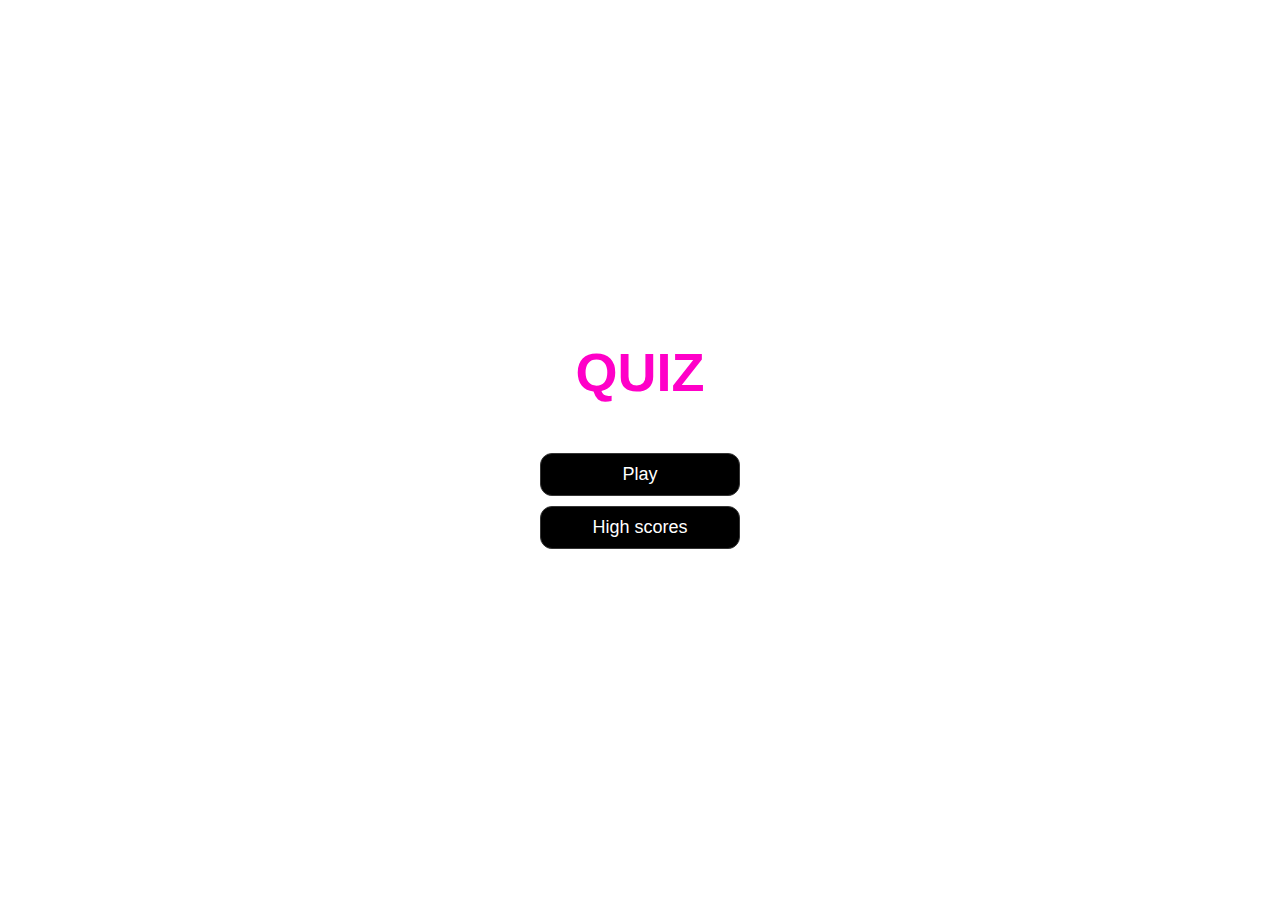
<file: index.html>
<!DOCTYPE html>
<html lang="en">
<head>
    <meta charset="UTF-8">
    <meta name="viewport" content="width=device-width, initial-scale=1.0">
    <meta http-equiv="X-UA-Compatible" content="ie=edge">
    <title>QUIZ APP</title>
    <link rel="stylesheet" href="quiz.css">
</head>
<body>
    <div class="container">
        <div id="home" class="flex-center flex-column">
           <h1>QUIZ</h1>
           <a class="btn" href="menu.html">Play</a>
           <a class="btn" href="highscores.html">High scores</a>
        </div>   
    </div>  
</body>
</html>
</file>
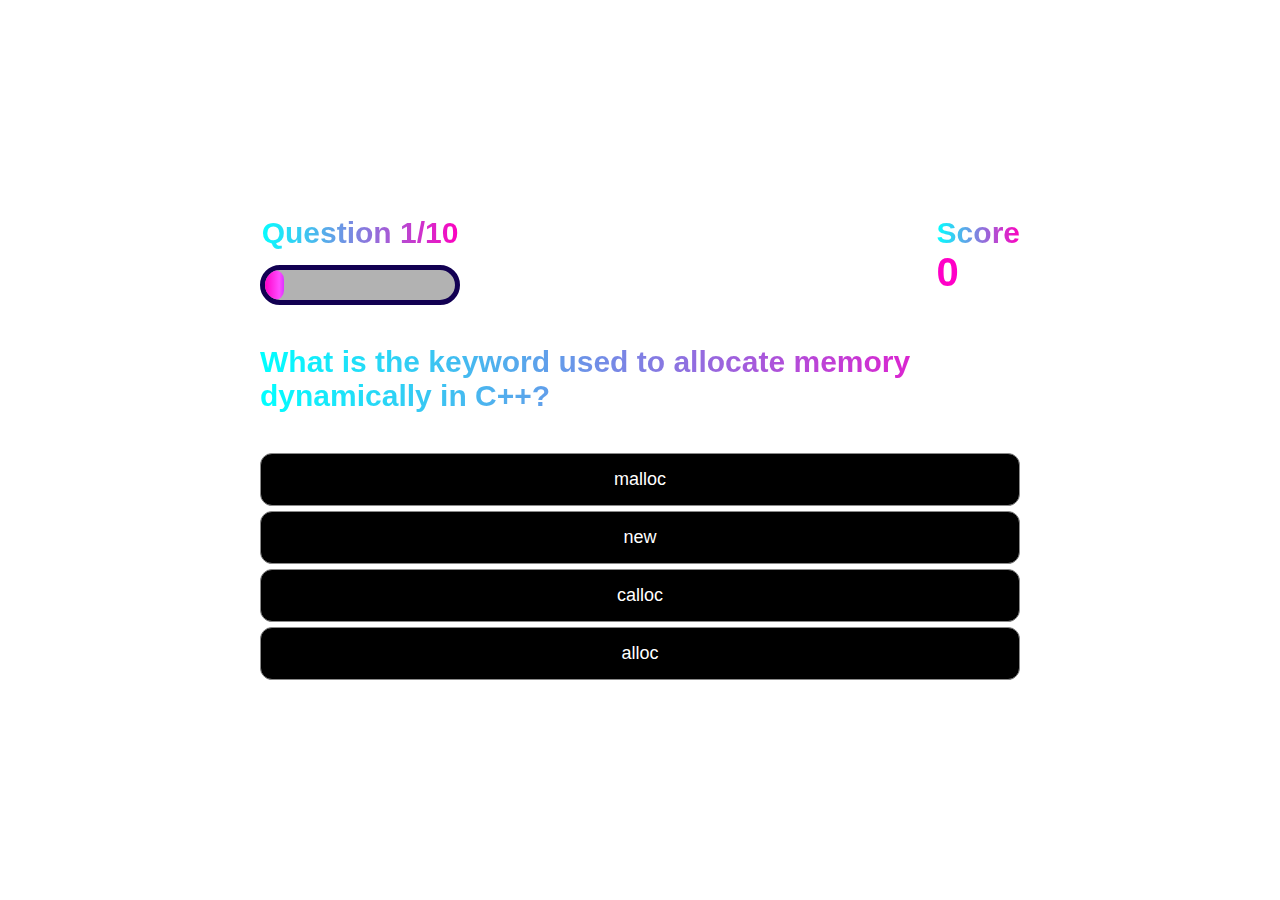
<file: C++.html>
<!DOCTYPE html>
<html lang="en">
<head>
    <meta charset="UTF-8">
    <meta name="viewport" content="width=device-width, initial-scale=1.0">
    <meta http-equiv="X-UA-Compatible" content="ie=edge">
    <title>PLAY</title>
    <link rel="stylesheet" href="quiz.css">
    <link rel="stylesheet" href="game.css">
</head>
<body>
    <div class="container">
        <div id="game" class="justify-center flex-column">
          <div id="hud">
            <div id="hud-item">
                <p id ="progressText" class="hud-prefix">
                    Question
                </p>
                <div id="progressBar">
                    <div id="progressBarFull"></div>
                </div>
            </div>
              <div id="hud-item">
                <p class="hud-prefix">
                    Score
                </p>
                <h1 class="hud-main-text" id="score">0
                </h1>
              </div>
          </div>  
          <h2 id="question">What is the answer to this questions?</h2>
          <div class="choice-container">
            <!--<p class="choice-prefix">A</p>-->
            <p class="choice-text" data-number="1">Choice 1</p>
          </div>
          <div class="choice-container">
            <!--<p class="choice-prefix">B</p>-->
            <p class="choice-text" data-number="2">Choice 2</p>
          </div>
          <div class="choice-container">
            <!--<p class="choice-prefix">C</p>-->
            <p class="choice-text" data-number="3">Choice 3</p>
          </div>
          <div class="choice-container">
            <!--<p class="choice-prefix">D</p>-->
            <p class="choice-text" data-number="4">Choice 4</p>
          </div>
          <script src="c++.js"></script>  
        </div>
    </div>
</body>
</html>
</file>
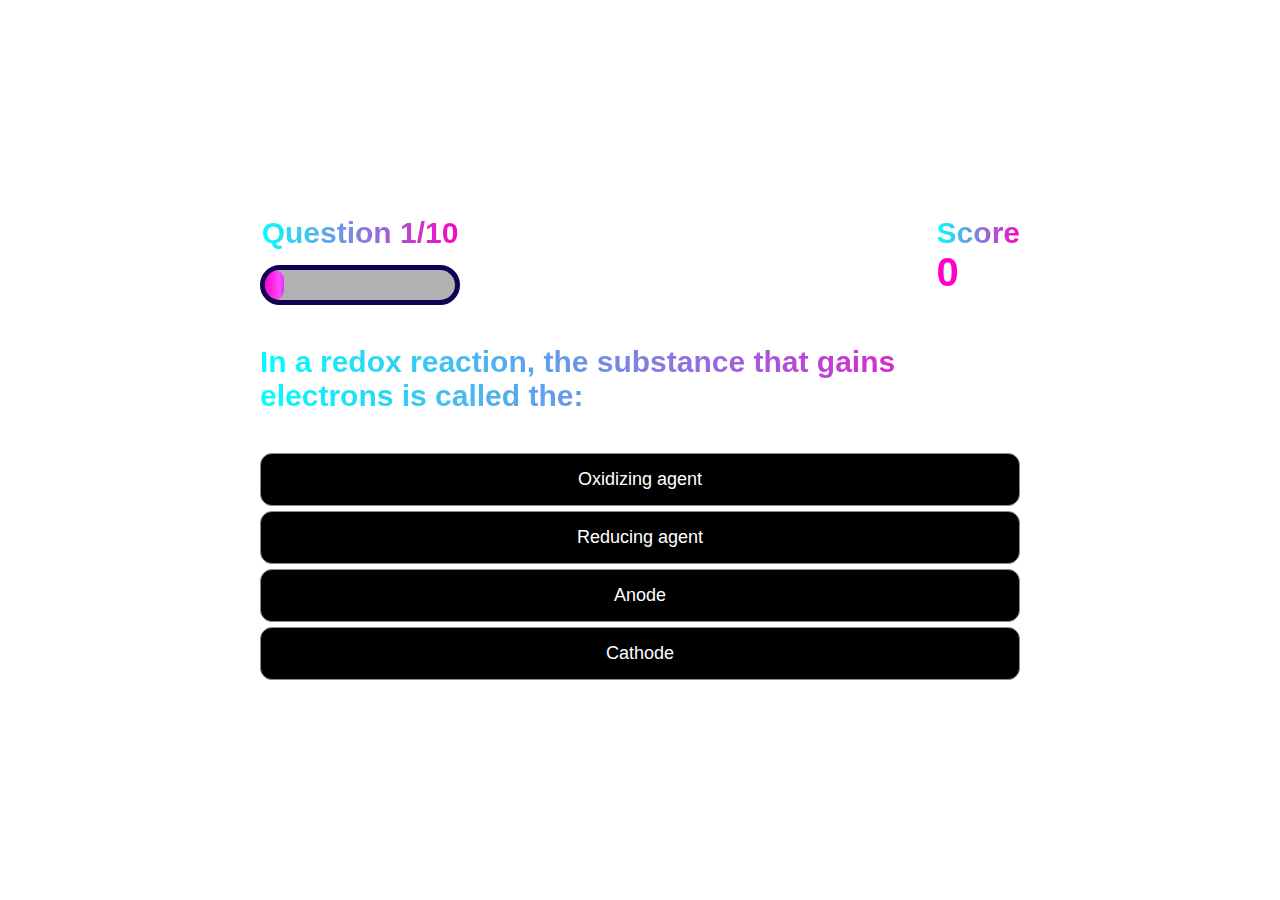
<file: chem.html>
<!DOCTYPE html>
<html lang="en">
<head>
    <meta charset="UTF-8">
    <meta name="viewport" content="width=device-width, initial-scale=1.0">
    <meta http-equiv="X-UA-Compatible" content="ie=edge">
    <title>PLAY</title>
    <link rel="stylesheet" href="quiz.css">
    <link rel="stylesheet" href="game.css">
</head>
<body>
    <div class="container">
        <div id="game" class="justify-center flex-column">
          <div id="hud">
            <div id="hud-item">
                <p id ="progressText" class="hud-prefix">
                    Question
                </p>
                <div id="progressBar">
                    <div id="progressBarFull"></div>
                </div>
            </div>
              <div id="hud-item">
                <p class="hud-prefix">
                    Score
                </p>
                <h1 class="hud-main-text" id="score">0
                </h1>
              </div>
          </div>  
          <h2 id="question">What is the answer to this questions?</h2>
          <div class="choice-container">
            <!--<p class="choice-prefix">A</p>-->
            <p class="choice-text" data-number="1">Choice 1</p>
          </div>
          <div class="choice-container">
            <!--<p class="choice-prefix">B</p>-->
            <p class="choice-text" data-number="2">Choice 2</p>
          </div>
          <div class="choice-container">
            <!--<p class="choice-prefix">C</p>-->
            <p class="choice-text" data-number="3">Choice 3</p>
          </div>
          <div class="choice-container">
            <!--<p class="choice-prefix">D</p>-->
            <p class="choice-text" data-number="4">Choice 4</p>
          </div>
          <script src="chem.js"></script>  
        </div>
    </div>
</body>
</html>
</file>
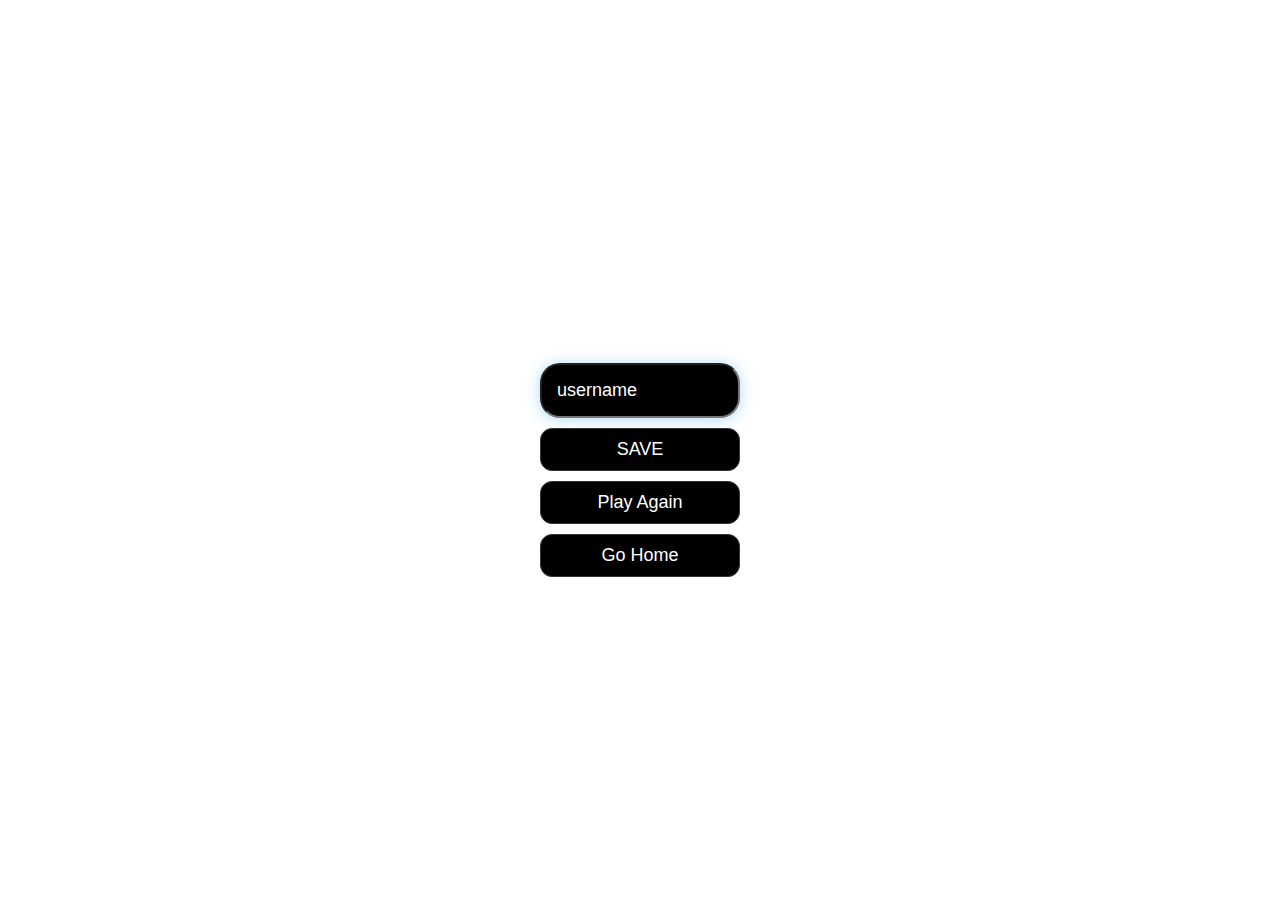
<file: end.html>
<!DOCTYPE html>
<html lang="en">
<head>
    <meta charset="UTF-8">
    <meta name="viewport" content="width=device-width, initial-scale=1.0">
    <meta http-equiv="X-UA-Compatible" content = "ie-edge">
    <title>Congrats!</title>
    <link rel="stylesheet" href="quiz.css">
</head>
<body>
    <div class="container">
        <div id="end" class="flex-center flex-column">
            <h1 id="finalScore"></h1>
            <form>
                <input
                type="text"
                name="username"
                id="username"
                placeholder="username"
                >
                <button
                type="submit"
                class="btn"
                id="saveScoreBtn"
                onclick="saveHighScore(event)"
                disabled
                >SAVE
                </button>
            </form>
            <a class="btn" href="menu.html">Play Again</a>
            <a class="btn" href="index.html">Go Home</a>
        </div>
    </div>
    <script src="end.js"></script>
</body>
</html>
</file>
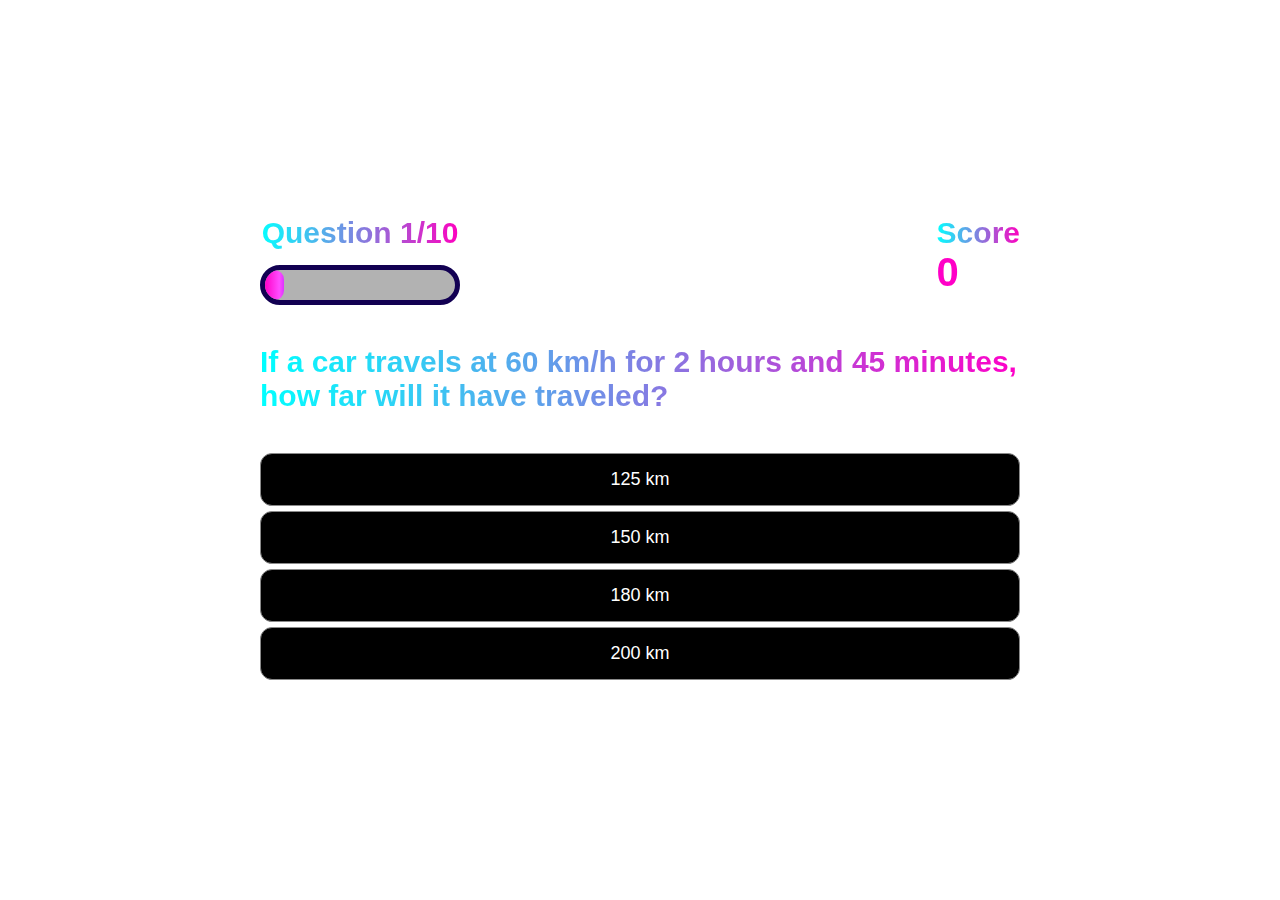
<file: game.html>
<!DOCTYPE html>
<html lang="en">
<head>
    <meta charset="UTF-8">
    <meta name="viewport" content="width=device-width, initial-scale=1.0">
    <meta http-equiv="X-UA-Compatible" content="ie=edge">
    <title>PLAY</title>
    <link rel="stylesheet" href="quiz.css">
    <link rel="stylesheet" href="game.css">
</head>
<body>
    <div class="container">
        <div id="game" class="justify-center flex-column">
          <div id="hud">
            <div id="hud-item">
                <p id ="progressText" class="hud-prefix">
                    Question
                </p>
                <div id="progressBar">
                    <div id="progressBarFull"></div>
                </div>
            </div>
              <div id="hud-item">
                <p class="hud-prefix">
                    Score
                </p>
                <h1 class="hud-main-text" id="score">0
                </h1>
              </div>
          </div>  
          <h2 id="question">What is the answer to this questions?</h2>
          <div class="choice-container">
            <!--<p class="choice-prefix">A</p>-->
            <p class="choice-text" data-number="1">Choice 1</p>
          </div>
          <div class="choice-container">
            <!--<p class="choice-prefix">B</p>-->
            <p class="choice-text" data-number="2">Choice 2</p>
          </div>
          <div class="choice-container">
            <!--<p class="choice-prefix">C</p>-->
            <p class="choice-text" data-number="3">Choice 3</p>
          </div>
          <div class="choice-container">
            <!--<p class="choice-prefix">D</p>-->
            <p class="choice-text" data-number="4">Choice 4</p>
          </div>
          <script src="game.js"></script>  
        </div>
    </div>
</body>
</html>
</file>
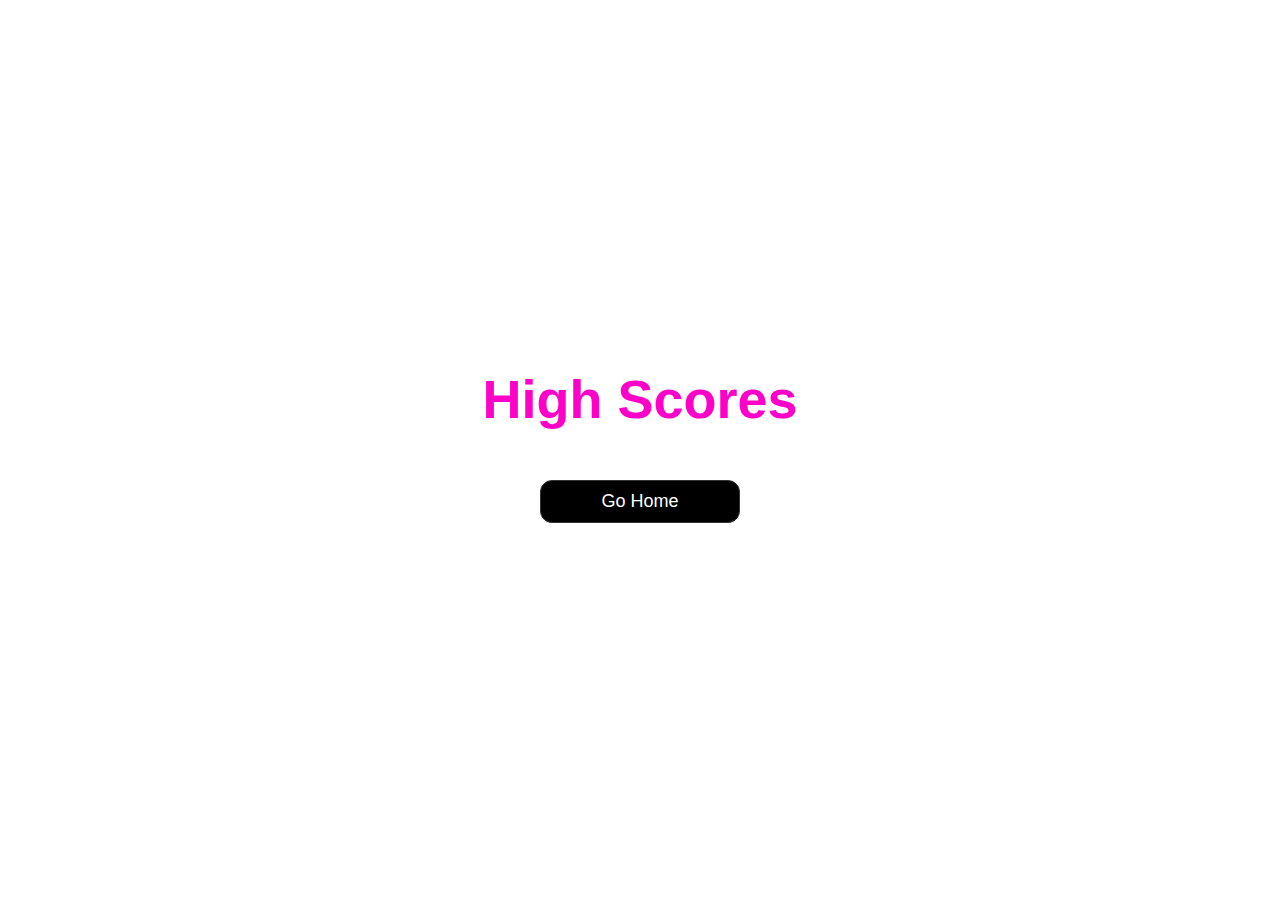
<file: highscores.html>
<!DOCTYPE html>
<html lang="en">
<head>
    <meta charset="UTF-8">
    <meta name="viewport" content="width=device-width, initial-scale=1.0">
    <meta http-equiv="X-UA-Compatible" content="ie-edge">
    <title>High Scores</title>
    <link rel="stylesheet" href="quiz.css">
    <link rel="stylesheet" href="highscores.css">
</head>
<body>
    <div class="container">
        <div id="highScores" class="flex-center flex-column">
            <h1 id="finalScore">High Scores</h1>
            <ul id="highScoresList"></ul>
            <a class="btn" href="index.html">Go Home</a>
        </div>
    </div>
    <script src="highscores.js"></script>
</body>
</html>
</file>
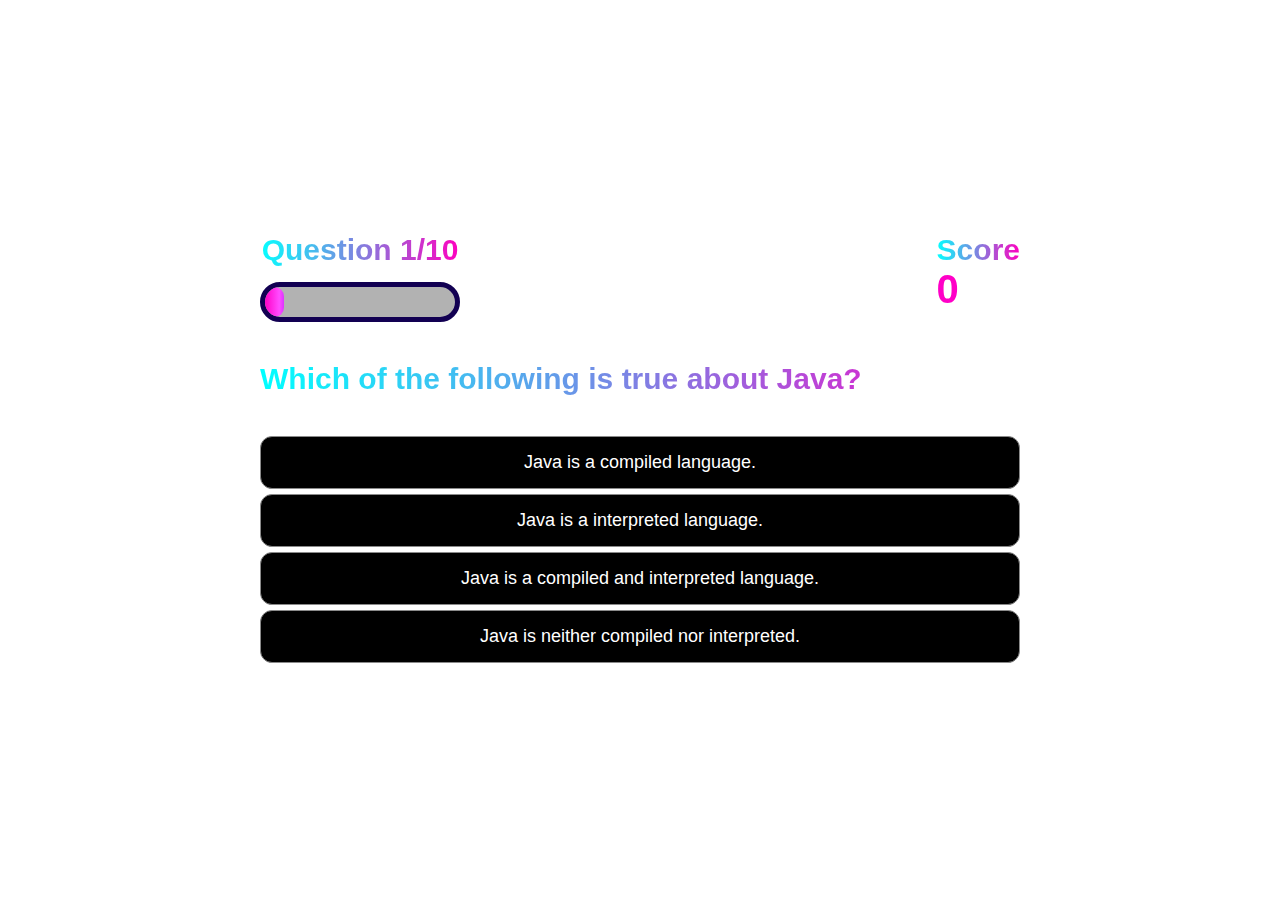
<file: java.html>
<!DOCTYPE html>
<html lang="en">
<head>
    <meta charset="UTF-8">
    <meta name="viewport" content="width=device-width, initial-scale=1.0">
    <meta http-equiv="X-UA-Compatible" content="ie=edge">
    <title>PLAY</title>
    <link rel="stylesheet" href="quiz.css">
    <link rel="stylesheet" href="game.css">
</head>
<body>
    <div class="container">
        <div id="game" class="justify-center flex-column">
          <div id="hud">
            <div id="hud-item">
                <p id ="progressText" class="hud-prefix">
                    Question
                </p>
                <div id="progressBar">
                    <div id="progressBarFull"></div>
                </div>
            </div>
              <div id="hud-item">
                <p class="hud-prefix">
                    Score
                </p>
                <h1 class="hud-main-text" id="score">0
                </h1>
              </div>
          </div>  
          <h2 id="question">What is the answer to this questions?</h2>
          <div class="choice-container">
            <!--<p class="choice-prefix">A</p>-->
            <p class="choice-text" data-number="1">Choice 1</p>
          </div>
          <div class="choice-container">
            <!--<p class="choice-prefix">B</p>-->
            <p class="choice-text" data-number="2">Choice 2</p>
          </div>
          <div class="choice-container">
            <!--<p class="choice-prefix">C</p>-->
            <p class="choice-text" data-number="3">Choice 3</p>
          </div>
          <div class="choice-container">
            <!--<p class="choice-prefix">D</p>-->
            <p class="choice-text" data-number="4">Choice 4</p>
          </div>
          <script src="java.js"></script>  
        </div>
    </div>
</body>
</html>
</file>
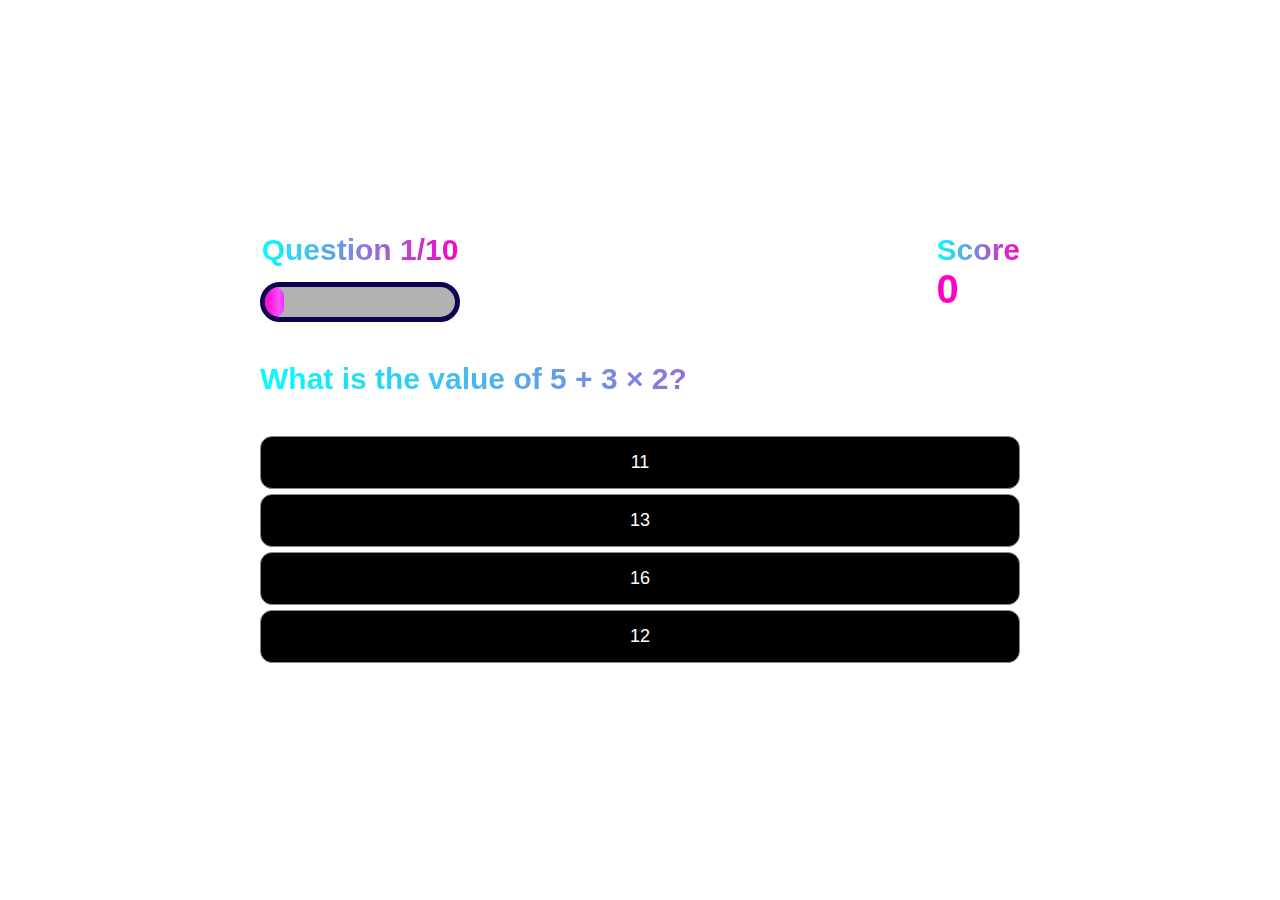
<file: maths.html>
<!DOCTYPE html>
<html lang="en">
<head>
    <meta charset="UTF-8">
    <meta name="viewport" content="width=device-width, initial-scale=1.0">
    <meta http-equiv="X-UA-Compatible" content="ie=edge">
    <title>PLAY</title>
    <link rel="stylesheet" href="quiz.css">
    <link rel="stylesheet" href="game.css">
</head>
<body>
    <div class="container">
        <div id="game" class="justify-center flex-column">
          <div id="hud">
            <div id="hud-item">
                <p id ="progressText" class="hud-prefix">
                    Question
                </p>
                <div id="progressBar">
                    <div id="progressBarFull"></div>
                </div>
            </div>
              <div id="hud-item">
                <p class="hud-prefix">
                    Score
                </p>
                <h1 class="hud-main-text" id="score">0
                </h1>
              </div>
          </div>  
          <h2 id="question">What is the answer to this questions?</h2>
          <div class="choice-container">
            <!--<p class="choice-prefix">A</p>-->
            <p class="choice-text" data-number="1">Choice 1</p>
          </div>
          <div class="choice-container">
            <!--<p class="choice-prefix">B</p>-->
            <p class="choice-text" data-number="2">Choice 2</p>
          </div>
          <div class="choice-container">
            <!--<p class="choice-prefix">C</p>-->
            <p class="choice-text" data-number="3">Choice 3</p>
          </div>
          <div class="choice-container">
            <!--<p class="choice-prefix">D</p>-->
            <p class="choice-text" data-number="4">Choice 4</p>
          </div>
          <script src="maths.js"></script>  
        </div>
    </div>
</body>
</html>
</file>
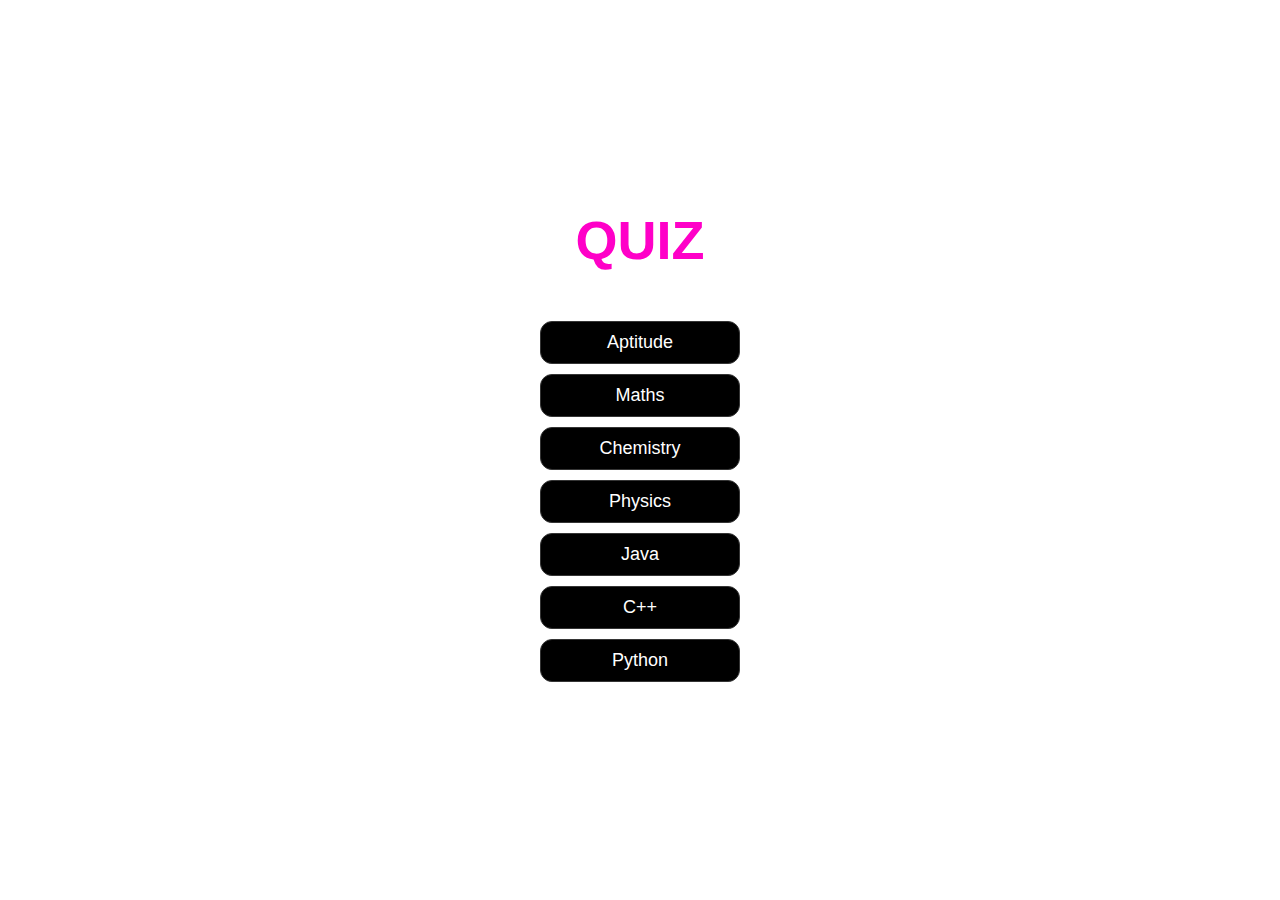
<file: menu.html>
<!DOCTYPE html>
<html lang="en">
<head>
    <meta charset="UTF-8">
    <meta name="viewport" content="width=device-width, initial-scale=1.0">
    <meta http-equiv="X-UA-Compatible" content="ie=edge">
    <title>PLAY</title>
    <link rel="stylesheet" href="quiz.css">
</head>
<body>
    <div class="container">
        <div id="home" class="flex-center flex-column">
           <h1>QUIZ</h1>
           <a class="btn" href="game.html">Aptitude</a>
           <a class="btn" href="maths.html">Maths</a>
           <a class="btn" href="chem.html">Chemistry</a>
           <a class="btn" href="phy.html">Physics</a>
           <a class="btn" href="java.html">Java</a>
           <a class="btn" href="C++.html">C++</a>
           <a class="btn" href="python.html">Python</a>
        </div>   
    </div>  
</body>
</file>
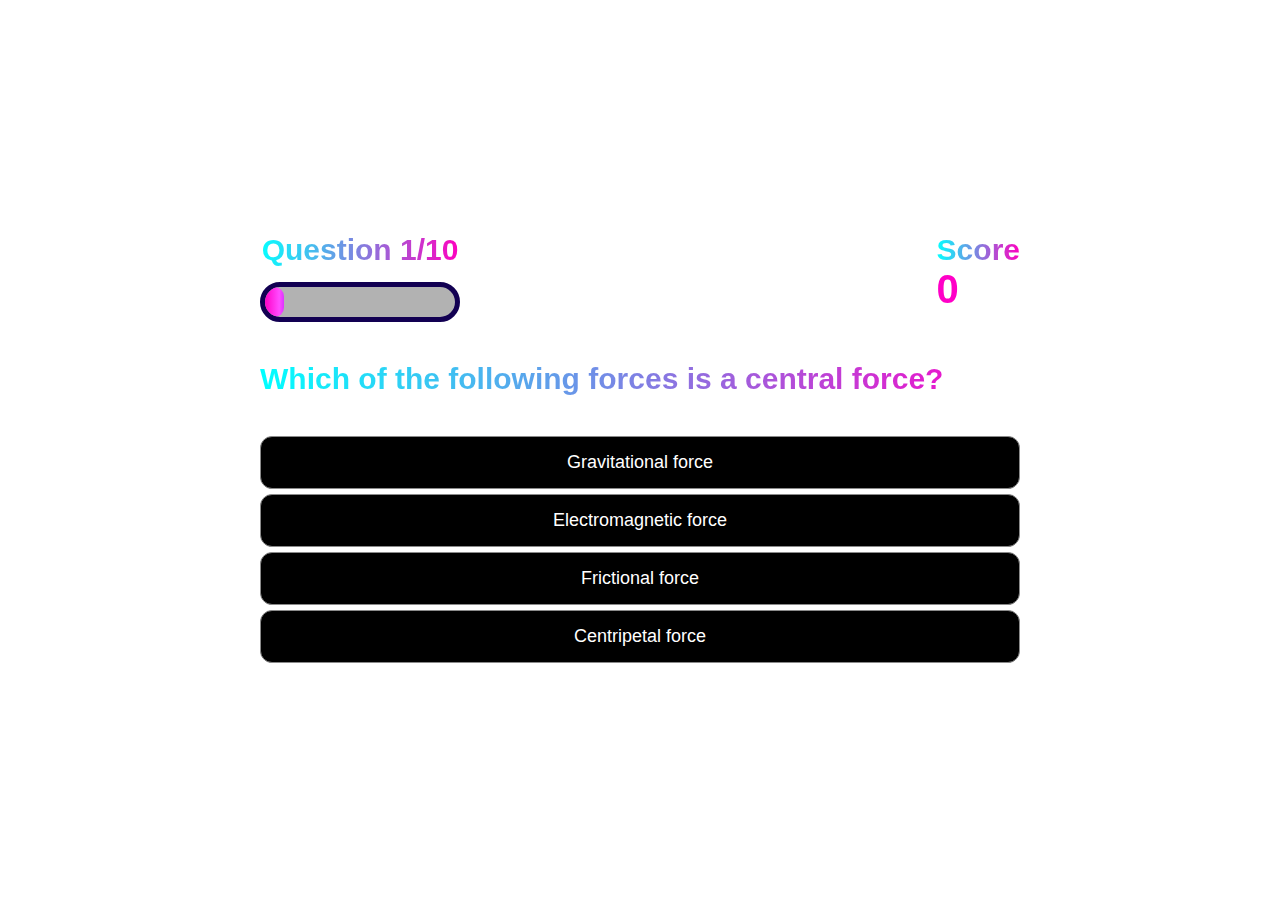
<file: phy.html>
<!DOCTYPE html>
<html lang="en">
<head>
    <meta charset="UTF-8">
    <meta name="viewport" content="width=device-width, initial-scale=1.0">
    <meta http-equiv="X-UA-Compatible" content="ie=edge">
    <title>PLAY</title>
    <link rel="stylesheet" href="quiz.css">
    <link rel="stylesheet" href="game.css">
</head>
<body>
    <div class="container">
        <div id="game" class="justify-center flex-column">
          <div id="hud">
            <div id="hud-item">
                <p id ="progressText" class="hud-prefix">
                    Question
                </p>
                <div id="progressBar">
                    <div id="progressBarFull"></div>
                </div>
            </div>
              <div id="hud-item">
                <p class="hud-prefix">
                    Score
                </p>
                <h1 class="hud-main-text" id="score">0
                </h1>
              </div>
          </div>  
          <h2 id="question">What is the answer to this questions?</h2>
          <div class="choice-container">
            <!--<p class="choice-prefix">A</p>-->
            <p class="choice-text" data-number="1">Choice 1</p>
          </div>
          <div class="choice-container">
            <!--<p class="choice-prefix">B</p>-->
            <p class="choice-text" data-number="2">Choice 2</p>
          </div>
          <div class="choice-container">
            <!--<p class="choice-prefix">C</p>-->
            <p class="choice-text" data-number="3">Choice 3</p>
          </div>
          <div class="choice-container">
            <!--<p class="choice-prefix">D</p>-->
            <p class="choice-text" data-number="4">Choice 4</p>
          </div>
          <script src="phy.js"></script>  
        </div>
    </div>
</body>
</html>
</file>
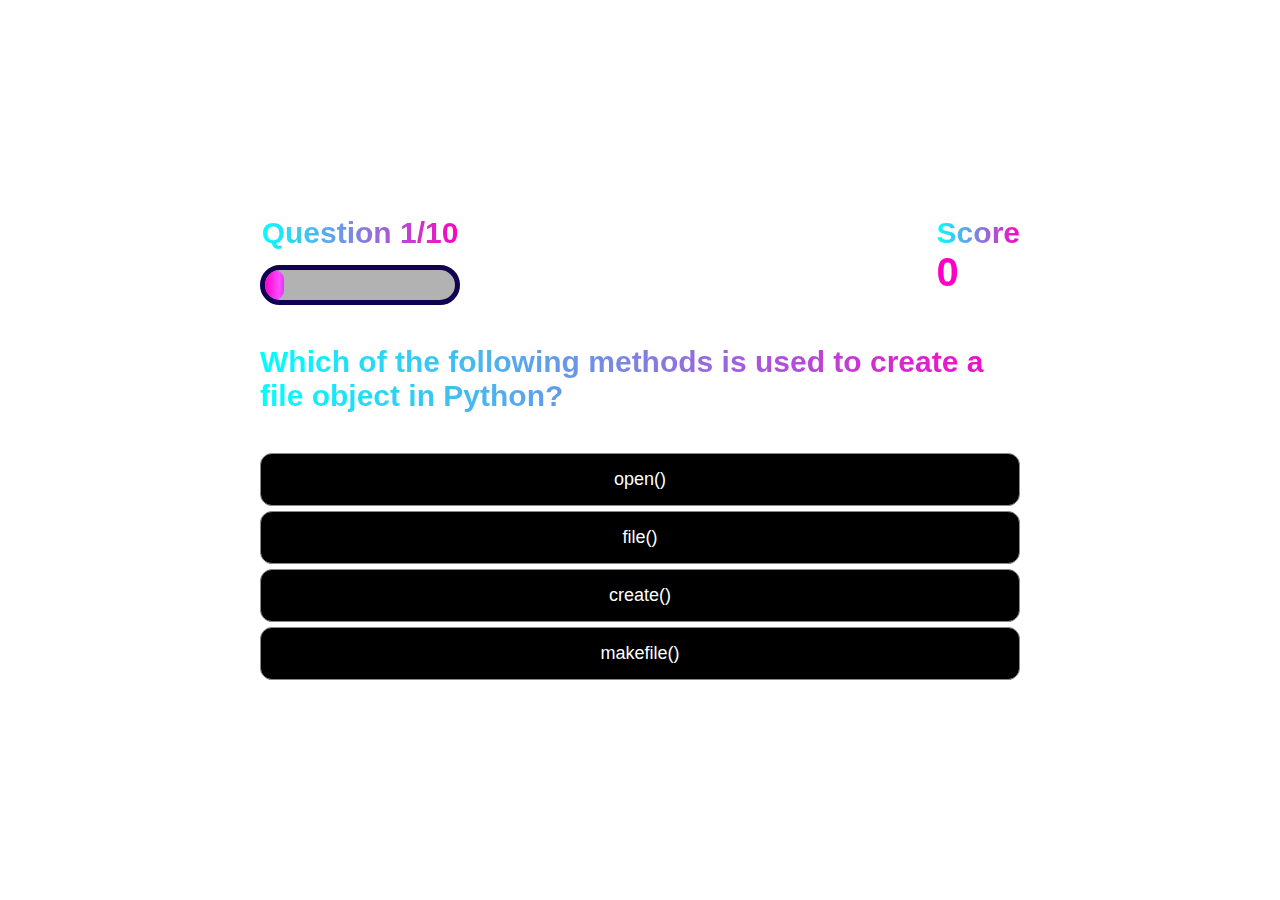
<file: python.html>
<!DOCTYPE html>
<html lang="en">
<head>
    <meta charset="UTF-8">
    <meta name="viewport" content="width=device-width, initial-scale=1.0">
    <meta http-equiv="X-UA-Compatible" content="ie=edge">
    <title>PLAY</title>
    <link rel="stylesheet" href="quiz.css">
    <link rel="stylesheet" href="game.css">
</head>
<body>
    <div class="container">
        <div id="game" class="justify-center flex-column">
          <div id="hud">
            <div id="hud-item">
                <p id ="progressText" class="hud-prefix">
                    Question
                </p>
                <div id="progressBar">
                    <div id="progressBarFull"></div>
                </div>
            </div>
              <div id="hud-item">
                <p class="hud-prefix">
                    Score
                </p>
                <h1 class="hud-main-text" id="score">0
                </h1>
              </div>
          </div>  
          <h2 id="question">What is the answer to this questions?</h2>
          <div class="choice-container">
            <!--<p class="choice-prefix">A</p>-->
            <p class="choice-text" data-number="1">Choice 1</p>
          </div>
          <div class="choice-container">
            <!--<p class="choice-prefix">B</p>-->
            <p class="choice-text" data-number="2">Choice 2</p>
          </div>
          <div class="choice-container">
            <!--<p class="choice-prefix">C</p>-->
            <p class="choice-text" data-number="3">Choice 3</p>
          </div>
          <div class="choice-container">
            <!--<p class="choice-prefix">D</p>-->
            <p class="choice-text" data-number="4">Choice 4</p>
          </div>
          <script src="python.js"></script>  
        </div>
    </div>
</body>
</html>
</file>
<file: quiz.css>
:root{
    
    font-size: 62.5%;
}

body{
    background:url("https://static.vecteezy.com/system/resources/previews/019/486/871/non_2x/hexagonal-neon-light-background-concept-free-vector.jpg");
    background-size: cover;
}




*{
    box-sizing: border-box;
    font-family: Arial, Helvetica, sans-serif;
    margin: 0;
    padding: 0;
    color: #9000a9;
}

h1,
h2,
h3,
h4{
    margin-bottom: 1rem;

}

h1{
    font-size: 5.4rem;
    color: #FF00C8;
    margin-bottom: 5rem;
}

h1>span{
    font-size: 2.4rem;
    font-weight: 500;
}

h2{
    font-size: 4.2rem;
    margin-bottom: 4rem;
    font-weight: 700;
    color:#00FFFF;
}

h3{
    font-size: 2.8rem;
    font-weight: 500;
    color: #FFFFFF;
}
/* utilities */
.container{
    width: 100vw;
    height: 100vh;
    display: flex;
    justify-content: center;
    align-items: center;
    max-width: 80rem;
    margin: 0 auto;
    padding: 2rem;
}
.container>*{
    width:100%;
}
.flex-column{
    display: flex;
    flex-direction: column;
}
.flex-center{
    justify-content: center;
    align-items: center;
}
.justify-center{
    justify-content: center;
}
.text-center{
    text-align:center;
}
.hidden{
    display: none;
}

.btn[disabled]:hover{
    cursor: not-allowed;
    box-shadow: none;
    transform: none;
}

/* forms */
form {
    width:100%;
    display:flex;
    flex-direction: column;
    align-items: center;
}
/*
input {
    margin-bottom:1rem;
    width:20rem;
    padding: 1.5rem;
    font-size: 1.8rem;
    border: none;
    box-shadow: 0 0.1rem 1.4rem 0 rgba(86,185,235,0.5);
}

input::placeholder{
    color: #aaa;
}
*/
 

.btn {
    position: relative;
    font-size: 1.8rem;
    padding: 1rem;
    width: 20rem;
    text-align: center;
    border: 0.1rem solid #353535;
    border-radius: 12px;
    margin-bottom: 1rem;
    text-decoration: none;
    color: #FFFFFF;  /* Change text color to white for better contrast */
    background-color: rgb(0, 0, 0);  /* Keeping background black */
}

/* For Input Fields Text Color */
input {
    margin-bottom: 1rem;
    width: 20rem;
    padding: 1.5rem;
    font-size: 1.8rem;
    background-color: #000;
    border-radius: 20px;
    color: #ffffff;  /* Set text color to white inside inputs */
    box-shadow: 0 0.1rem 1.4rem 0 rgba(86, 185, 235, 0.5);
}

/* Placeholder text color */
input::placeholder {
    color: #ffffff;  /* Placeholder text will also be white for better visibility */
}

/* Button Glow Effect */
.btn::before {
    content: "";
    background: linear-gradient(
      45deg,
      /*
      #FF0000, #FF7300, #FFFB00, #48FF00,
      #00FFD5, #002BFF, #FF00C8, #FF0000
      */
      #FF00C8, #FF73FF, #8A00FF, #002BFF, 
      #00C8FF, #002BFF, #9B00FF, #FF00C8
      
      
    );
    position: absolute;
    top: -2px;
    left: -2px;
    background-size: 600%;
    z-index: -1;
    width: calc(100% + 4px);
    height: calc(100% + 4px);
    filter: blur(8px);
    animation: glowing 20s linear infinite;
    transition: opacity 0.3s ease-in-out;
    border-radius: 10px;
    opacity: 0;
}

/* Glowing animation */
@keyframes glowing {
    0% { background-position: 0 0; }
    50% { background-position: 400% 0; }
    100% { background-position: 0 0; }
}

/* Hover effect for buttons */
.btn:hover::before {
    opacity: 1;
}

/* Active state for button (changes text color to black for contrast) */
.btn:active {
    color: #000;
    font-weight: bold;
}

/* Focused state for inputs */
input:focus {
    border: 2px solid #FF00C8;  /* Neon Pink border when focused */
    outline: none;  /* Remove default focus outline */
    background-color: rgba(0, 0, 0, 0.6);  /* Slightly change background color on focus */
}
</file>
<file: game.css>
/*hud*/
#hud{
    display:flex;
    justify-content: space-between;
    
    
}










#progressBar {
    width: 20rem;
    height: 4rem;
    border: 0.5rem solid #120052;
    margin-top: 1.5rem;
    border-radius: 20px; /* Curved edges */
    background-color: rgba(0, 0, 0, 0.3); /* Semi-transparent dark background */
    overflow: hidden;
}

/* Progress Bar Full (with gradient effect) */
#progressBarFull {
    height: 100%;
    width: 0%; /* This will dynamically change */
    background: linear-gradient(
        90deg, 
        #FF00C8, 
        #FF4DFF, 
        #9B00FF, 
        #002BFF,
        #00C8FF
    ); /* Pink to Blue Gradient, now spread evenly */
    border-radius: 20px; /* Match the container's curve */
    transition: width 0.5s ease; /* Smooth transition */
    background-size: 300% 100%; /* Ensure smooth animation of gradient */
    animation: gradientShift 5s linear infinite; /* Animate the gradient */
}

/* Animation to shift gradient colors smoothly */
@keyframes gradientShift {
    0% {
        background-position: 0% 50%; /* Start at left */
    }
    50% {
        background-position: 100% 50%; /* Shift to right */
    }
    100% {
        background-position: 0% 50%; /* Return to start */
    }
}



.choice-container {
    display: flex;
    margin-bottom: 0.5rem;
    width: 100%;
    font-size: 1.8rem;
    border: 0.1rem solid rgb(138, 138, 138);
    border-radius: 12px;
    background-color: rgb(0, 0, 0); /* Dark background */
    position: relative;
    color: #FFFFFF;  /* Set text color to white for better contrast */
}

.choice-container::after {
    content: "";
    z-index: -1;
    position: absolute;
    width: 100%;
    height: 100%;
    background-color: #333;
    left: 0;
    top: 0;
    border-radius: 10px;
}

/* Glow effect */
.choice-container::before {
    content: "";
    background: linear-gradient(
      45deg,
      #FF00C8, #FF73FF, #8A00FF, #002BFF, 
      #00C8FF, #002BFF, #9B00FF, #FF00C8
    );
    position: absolute;
    top: -2px;
    left: -2px;
    background-size: 600%;
    z-index: -1;
    width: calc(100% + 4px);
    height: calc(100% + 4px);
    filter: blur(8px);
    animation: glowing 20s linear infinite;
    transition: opacity 0.3s ease-in-out;
    border-radius: 10px;
    opacity: 0;
}

@keyframes glowing {
    0% { background-position: 0 0; }
    50% { background-position: 400% 0; }
    100% { background-position: 0 0; }
}

/* Hover effect to show glow */
.choice-container:hover::before {
    opacity: 1;
}

.choice-container:active:after {
    background: transparent;
}

.choice-container:active {
    color: #000; /* Optional: Color change when active */
    font-weight: bold;
}

/* Text inside the choice-container (Choice label text) */
.choice-text {
    padding: 1.5rem;
    text-align: center;
    width: 100%;
    color: #FFFFFF;  /* Ensure text color is white for better contrast */
}

/* Correct/Incorrect choice styling */
.correct {
    background-color: #006016; /* Green for correct */
}

.incorrect {
    background-color: #70000b; /* Red for incorrect */
}

/* Optional - Adjusting the color of the text inside the choice-container based on correctness */
.choice-container.correct .choice-text {
    color: #FFFFFF; /* White text for correct choices */
}

.choice-container.incorrect .choice-text {
    color: #FFFFFF; /* White text for incorrect choices */
}





/* Gradient Text Effect */
.hud-main-text {
    font-size: 4rem;
    background-image: linear-gradient(to right, #FF00C7); /* Gradient from Hot Pink to Neon Green */
    -webkit-background-clip: text;  /* For Safari */
    background-clip: text;  /* For other browsers */
    color: transparent; /* Make the text color transparent to show the gradient */
}

#question {
    font-size: 3rem;
    background-image: linear-gradient(to right, #00FFFF, #FF00C8); /* Gradient from Cyan to Pink */
    -webkit-background-clip: text;
    background-clip: text;
    color: transparent; /* Make the text color transparent to show the gradient */
}

.hud-prefix {
    text-align: center;
    font-size: 3rem;
    color: transparent; /* Keep the prefix color simple or use a solid color */
    font-weight: 600;


    background-image: linear-gradient(to right,#05ffff,#ff00bf);
    -webkit-background-clip: text; /* For Safari */
    background-clip: text; /* For other browsers */
}
</file>
<file: highscores.css>
#highScoreList {
    list-style: none;
    padding-left: 0;
    margin-bottom:4rem;
}

.high-score {
    font-size: 2.8rem;
    margin-bottom: 0.5rem;
}

.high-score:hover{
    transform: scale(1.025);
}
</file>
